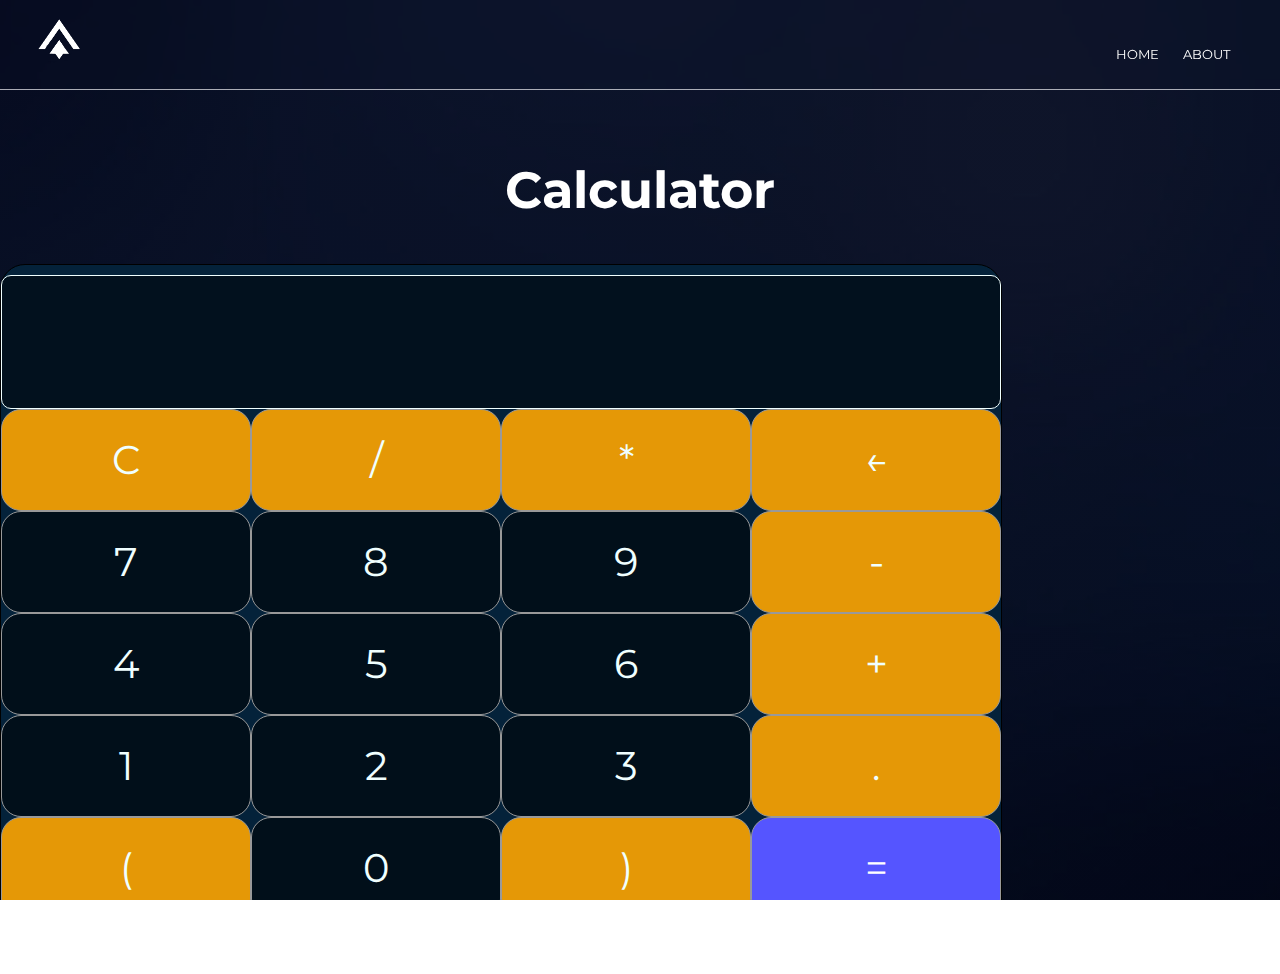
<file: HTML,CSS,JAVASCRYPT/Multi.com/Calculator.html>
<!DOCTYPE html>
<html>
<head>
    <meta name="viewport" content="width=device-width,height=device-height,initial-scale=1.0"/>
    <title>Multapp</title>
    <link href="https://cdn.jsdelivr.net/npm/bootstrap@5.2.0-beta1/dist/css/bootstrap.min.css" rel="stylesheet" integrity="sha384-0evHe/X+R7YkIZDRvuzKMRqM+OrBnVFBL6DOitfPri4tjfHxaWutUpFmBp4vmVor" crossorigin="anonymous">
    <link rel="stylesheet" href="calc.css">
    <link rel="preconnect" href="https://fonts.googleapis.com">
    <link rel="preconnect" href="https://fonts.gstatic.com" crossorigin>
    <link href="https://fonts.googleapis.com/css2?family=Montserrat:wght@100;300;400&display=swap" rel="stylesheet">
    <script src="https://ajax.googleapis.com/ajax/libs/jquery/3.6.0/jquery.min.js"></script>
    <script src="https://maxcdn.bootstrapcdn.com/bootstrap/3.4.1/js/bootstrap.min.js"></script>
</head>
<body>
    <nav>
        <a href="index.html"><img src="images/logo.png"></a>
        <div class="nav-links">
            <ul>
                <li><a href="index.html">HOME</a>
                <li><a href="index.html#about">ABOUT</a>
            </ul>
            
        </div>
    </nav>

<div class="title Calc">
    <h2>Calculator</h2>
</div>
<section>
    <div class="container">
        <div id="display"></div>
        <div class="buttons">
            <div class="button buttonC">C</div>
            <div class="button buttonDiv">/</div>
            <div class="button buttonMulti">*</div>
            <div class="button buttonErase">←</div>
            <div class="button btnSeven">7</div>
            <div class="button btnEight">8</div>
            <div class="button btnNine">9</div>
            <div class="button buttonMinus">-</div>
            <div class="button btnFour">4</div>
            <div class="button btnFive">5</div>
            <div class="button btnSix">6</div>
            <div class="button buttonPlus">+</div>
            <div class="button btnOne">1</div>
            <div class="button btnTwo">2</div>
            <div class="button btnThree">3</div>
            <div class="button buttonPeriod">.</div>
            <div class="button buttonOpen">(</div>
            <div class="button btnZero">0</div>
            <div class="button buttonClose">)</div>
            <div id="equal" class="button btn">=</div>
            
        </div>
    </div>
</section>
<script src="calc.js"></script>

<div class="btnhome">
    <a class="btn btn-secondary btn-sm" href="index.html" id="btnhome" role="button btn">Homepage</a>
</div>
</body>
</html>
</file>
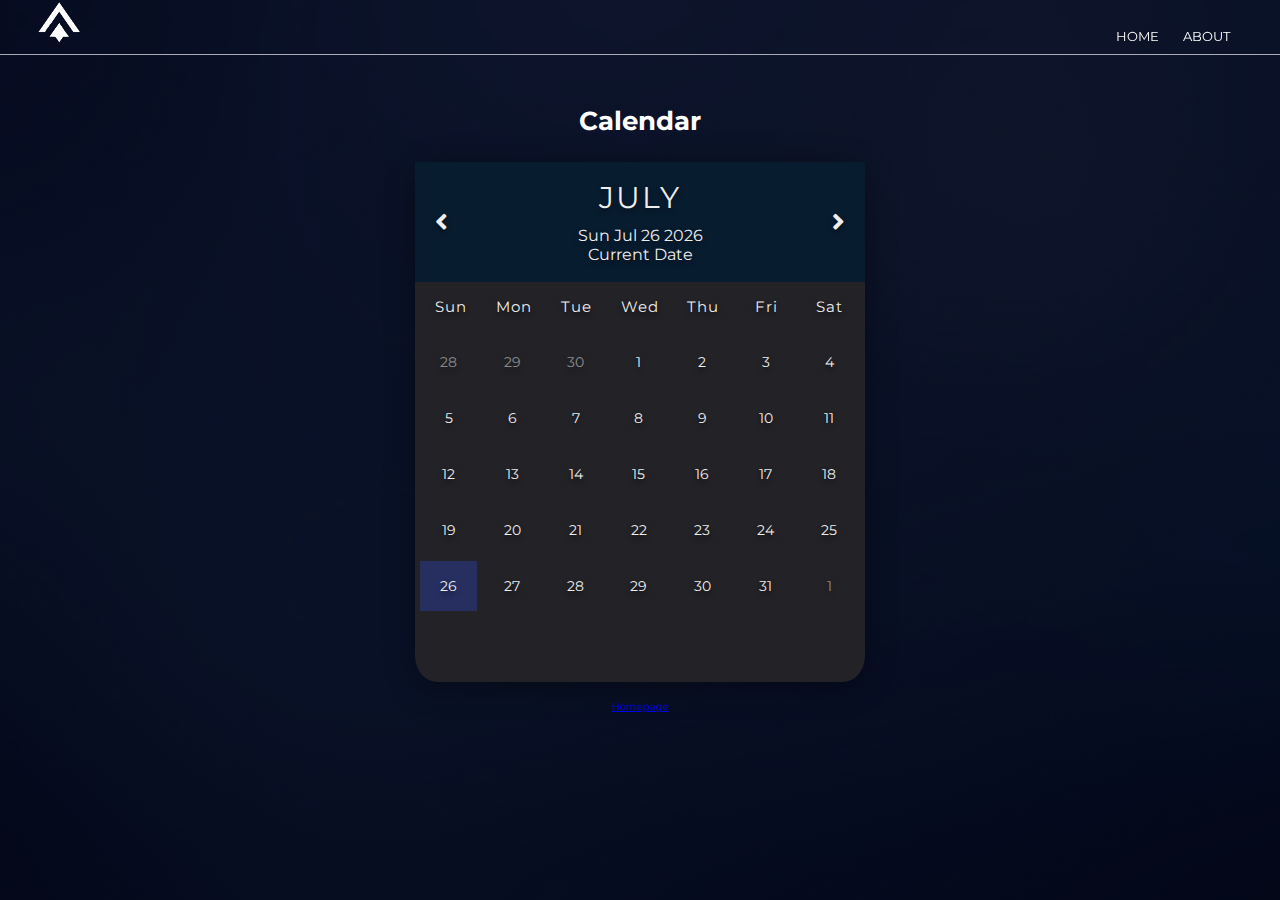
<file: HTML,CSS,JAVASCRYPT/Multi.com/Calendar.html>
<!DOCTYPE html>
<html>
<head>
    <meta name="viewport" content="width=device-width,height=device-height,initial-scale=1.0"/>
    <title>Multapp</title>
    <link href="https://cdn.jsdelivr.net/npm/bootstrap@5.2.0-beta1/dist/css/bootstrap.min.css" rel="stylesheet" integrity="sha384-0evHe/X+R7YkIZDRvuzKMRqM+OrBnVFBL6DOitfPri4tjfHxaWutUpFmBp4vmVor" crossorigin="anonymous">
    <link href="https://cdnjs.cloudflare.com/ajax/libs/imagehover.css/2.0.0/css/imagehover.min.css">
    <link rel="stylesheet" href="cal.css">
    <link
      rel="stylesheet"
      href="https://cdnjs.cloudflare.com/ajax/libs/font-awesome/5.13.0/css/all.min.css"
    />
    <link
      href="https://fonts.googleapis.com/css2?family=Quicksand:wght@300;400;500;600;700&display=swap"
      rel="stylesheet"
    />
    <link href="https://fonts.googleapis.com/css2?family=Montserrat:wght@100;300;400&display=swap" rel="stylesheet">
    <script src="https://ajax.googleapis.com/ajax/libs/jquery/3.6.0/jquery.min.js"></script>
    <script src="https://maxcdn.bootstrapcdn.com/bootstrap/3.4.1/js/bootstrap.min.js"></script>


</head>
<body>
  <nav>
    <a href="index.html"><img src="images/logo.png"></a>
    <div class="nav-links">
        <ul>
            <li><a href="">HOME</a>
            <li><a href="index.html#about">ABOUT</a>
        </ul>
        
    </div>
</nav>

      <h2 class="titleCalc">Calendar</h2>

  
    <section class="cal">
    <div class="container">
        <div class="calendar">
          <div class="month">
            <i class="fas fa-angle-left prev"></i>
            <div class="date">
              <h1>July</h1>
              <p>Wed July 27, 2022</p>
              <p>Current Date</p>
            </div>
            <i class="fas fa-angle-right next"></i>
          </div>
          <div class="weekdays">
            <div>Sun</div>
            <div>Mon</div>
            <div>Tue</div>
            <div>Wed</div>
            <div>Thu</div>
            <div>Fri</div>
            <div>Sat</div>
          </div>
          <div class="days">
            <div class="prev-date">26</div>
            <div class="prev-date">27</div>
            <div class="prev-date">28</div>
            <div class="prev-date">29</div>
            <div class="prev-date">30</div>
            <div>1</div>
            <div>2</div>
            <div>3</div>
            <div>4</div>
            <div>5</div>
            <div>6</div>
            <div>7</div>
            <div>8</div>
            <div>9</div>
            <div>10</div>
            <div>11</div>
            <div>12</div>
            <div>13</div>
            <div>14</div>
            <div>15</div>
            <div>16</div>
            <div>17</div>
            <div>18</div>
            <div>19</div>
            <div>20</div>
            <div>21</div>
            <div>22</div>
            <div>23</div>
            <div>24</div>
            <div>25</div>
            <div>26</div>
            <div class="today">27</div>
            <div>28</div>
            <div>29</div>
            <div>30</div>
            <div>31</div>
            <div class="next-date">1</div>
            <div class="next-date">2</div>
            <div class="next-date">3</div>
            <div class="next-date">4</div>
            <div class="next-date">5</div>
            <div class="next-date">6</div>
          </div>
        </div>
        <div class="btnhome">
          <a class="btn btn-secondary btn-lg" href="index.html" id="btnhome" role="button">Homepage</a>        <div class="btnhome">
      </div>
      </div>
      
  </section>
      
      <script src="cal.js"></script>







    
</body>
</html>
</file>
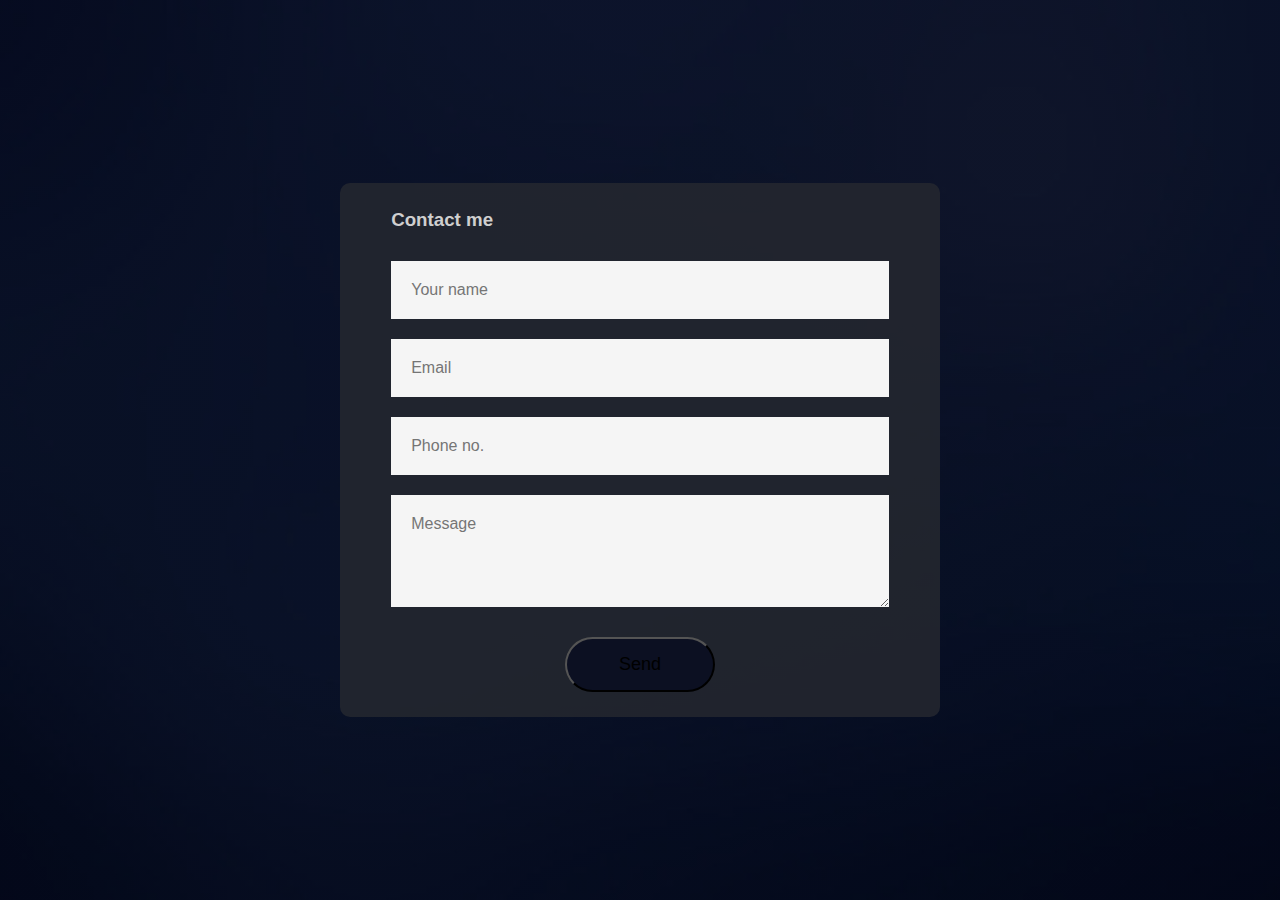
<file: HTML,CSS,JAVASCRYPT/Multi.com/contact.html>
<!doctype html>
<html>
<head>
    <title>Multi</title>
    <link href="https://cdn.jsdelivr.net/npm/bootstrap@5.2.0-beta1/dist/css/bootstrap.min.css" rel="stylesheet" integrity="sha384-0evHe/X+R7YkIZDRvuzKMRqM+OrBnVFBL6DOitfPri4tjfHxaWutUpFmBp4vmVor" crossorigin="anonymous">
    <link href="https://cdnjs.cloudflare.com/ajax/libs/imagehover.css/2.0.0/css/imagehover.min.css">
    <link rel="stylesheet" href="contact.css">
    <link rel="preconnect" href="https://fonts.googleapis.com">
    <link rel="preconnect" href="https://fonts.gstatic.com" crossorigin>
    <link href="https://fonts.googleapis.com/css2?family=Montserrat:wght@100;300;400&display=swap" rel="stylesheet">
    <script src="https://ajax.googleapis.com/ajax/libs/jquery/3.6.0/jquery.min.js"></script>
    <script src="https://maxcdn.bootstrapcdn.com/bootstrap/3.4.1/js/bootstrap.min.js"></script>


</head>
<body>
    <div class="container">
        <form onsubmit="sendEmail(); reset(); return false;">
            <h3>Contact me</h3>
            <input type="text" id="name" placeholder="Your name" required>
            <input type="email" id="email" placeholder="Email" required>
            <input type="text" id="phone" placeholder="Phone no." required> 
            <textarea id="message" rows="4" placeholder="Message"></textarea>
            <button type="submit" class="btn btn-secondary btn-sm">Send</button>
        </form>
    </div>






<script src="https://smtpjs.com/v3/smtp.js"></script>
<script>
    function sendEmail(){
            Email.send({
        SecureToken : "C973D7AD-F097-4B95-91F4-40ABC5567812",
        To : 'conradbaarde@gmail.com',
        From : document.getElementById("email").value,
        Subject : "This is the subject",
        Body : "And this is the body"
    }).then(
    message => alert(message)
    );
    }
</script>
</body>
</html>
</file>
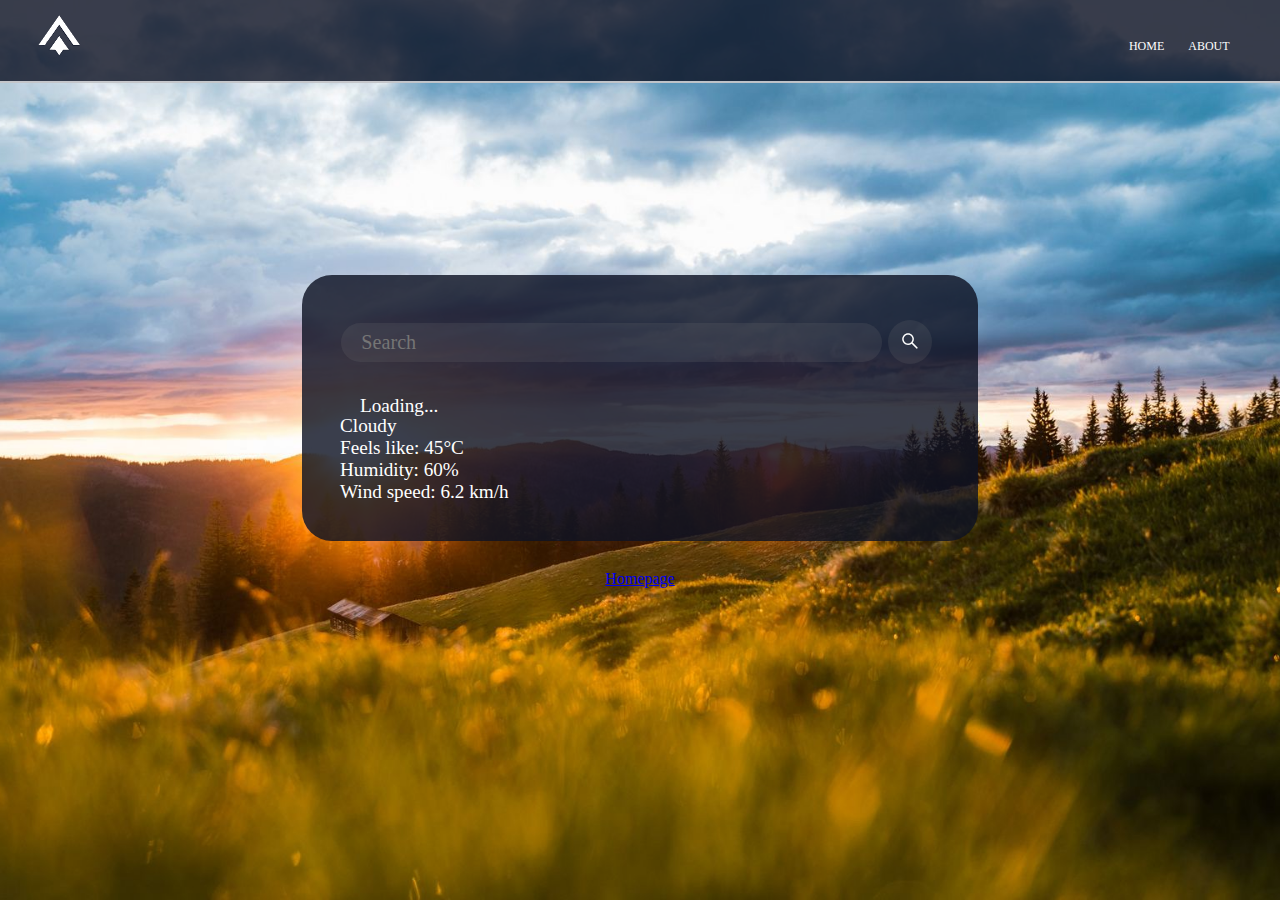
<file: HTML,CSS,JAVASCRYPT/Multi.com/Weather.html>
<!DOCTYPE html>
<html>
<head>
    <meta name="viewport" content="width=device-width,height=device-height,initial-scale=1.0"/>
    <title>Multapp</title>
    <link href="https://cdn.jsdelivr.net/npm/bootstrap@5.2.0-beta1/dist/css/bootstrap.min.css" rel="stylesheet" integrity="sha384-0evHe/X+R7YkIZDRvuzKMRqM+OrBnVFBL6DOitfPri4tjfHxaWutUpFmBp4vmVor" crossorigin="anonymous">
    <link href="https://cdnjs.cloudflare.com/ajax/libs/imagehover.css/2.0.0/css/imagehover.min.css">
    <link rel="stylesheet" href="weath.css">
    <script src="weath.js" defer></script>
    
    <link
      rel="stylesheet"
      href="https://cdnjs.cloudflare.com/ajax/libs/font-awesome/5.13.0/css/all.min.css"
    />
    <link
      href="https://fonts.googleapis.com/css2?family=Quicksand:wght@300;400;500;600;700&display=swap"
      rel="stylesheet"
    />
    <link href="https://fonts.googleapis.com/css2?family=Montserrat:wght@100;300;400&display=swap" rel="stylesheet">
    <script src="https://ajax.googleapis.com/ajax/libs/jquery/3.6.0/jquery.min.js"></script>
    <script src="https://maxcdn.bootstrapcdn.com/bootstrap/3.4.1/js/bootstrap.min.js"></script>
    <link rel="preconnect" href="https://fonts.googleapis.com">
    <link rel="preconnect" href="https://fonts.gstatic.com" crossorigin>


</head>
<body>
    <section class="weatherSec">
        <nav>
            <a href="index.html"><img src="images/logo.png"></a>
            <div class="nav-links">
                <ul>
                    <li><a href="index.html">HOME</a>
                    <li><a href="index.html#about">ABOUT</a>
                </ul>
                
            </div>
        </nav>

<div class="container">
    <div class="card">
        <div class="search">
            <input type="text" class="search-bar" placeholder="Search">
            <button><svg stroke="currentColor" fill="currentColor" stroke-width="0" viewBox="0 0 1024 1024"
                height="1.5em" width="1.5em" xmlns="http://www.w3.org/2000/svg"><path d="M909.6 854.5L649.9 594.8C690.2 542.7 
                712 479 712 412c0-80.2-31.3-155.4-87.9-212.1-56.6-56.7-132-87.9-212.1-87.9s-155.5 31.3-212.1 
                87.9C143.2 256.5 112 331.8 112 412c0 80.1 31.3 155.5 87.9 212.1C256.5 680.8 331.8 712 412 712c67 
                0 130.6-21.8 182.7-62l259.7 259.6a8.2 8.2 0 0 0 11.6 0l43.6-43.5a8.2 8.2 0 0 0 0-11.6zM570.4 570.4C528 
                612.7 471.8 636 412 636s-116-23.3-158.4-65.6C211.3 528 188 471.8 188 412s23.3-116.1 65.6-158.4C296 211.3 
                352.2 188 412 188s116.1 23.2 158.4 65.6S636 352.2 636 412s-23.3 116.1-65.6 158.4z"></path></svg></button>
        </div>
        <div class="weather loading">
            <h2 class="city">Weather in Denver</h2>
            <h1 class="temp">51&#8451</div>
                <div class="flex">
                    <div class="description">Cloudy</div>
                </div>
            <div class="feelsLike">Feels like: 45°C</div>   
            <div class="humidity">Humidity: 60%</div>
            <div class="wind">Wind speed: 6.2 km/h</div>

    </div>
    
</div>
<div class="btnhome">
    <a class="btn btn-secondary btn-sm" href="index.html" id="btnhome" role="button">Homepage</a>        <div class="btnhome">
</div>


</section>
</body>
</html>
</file>
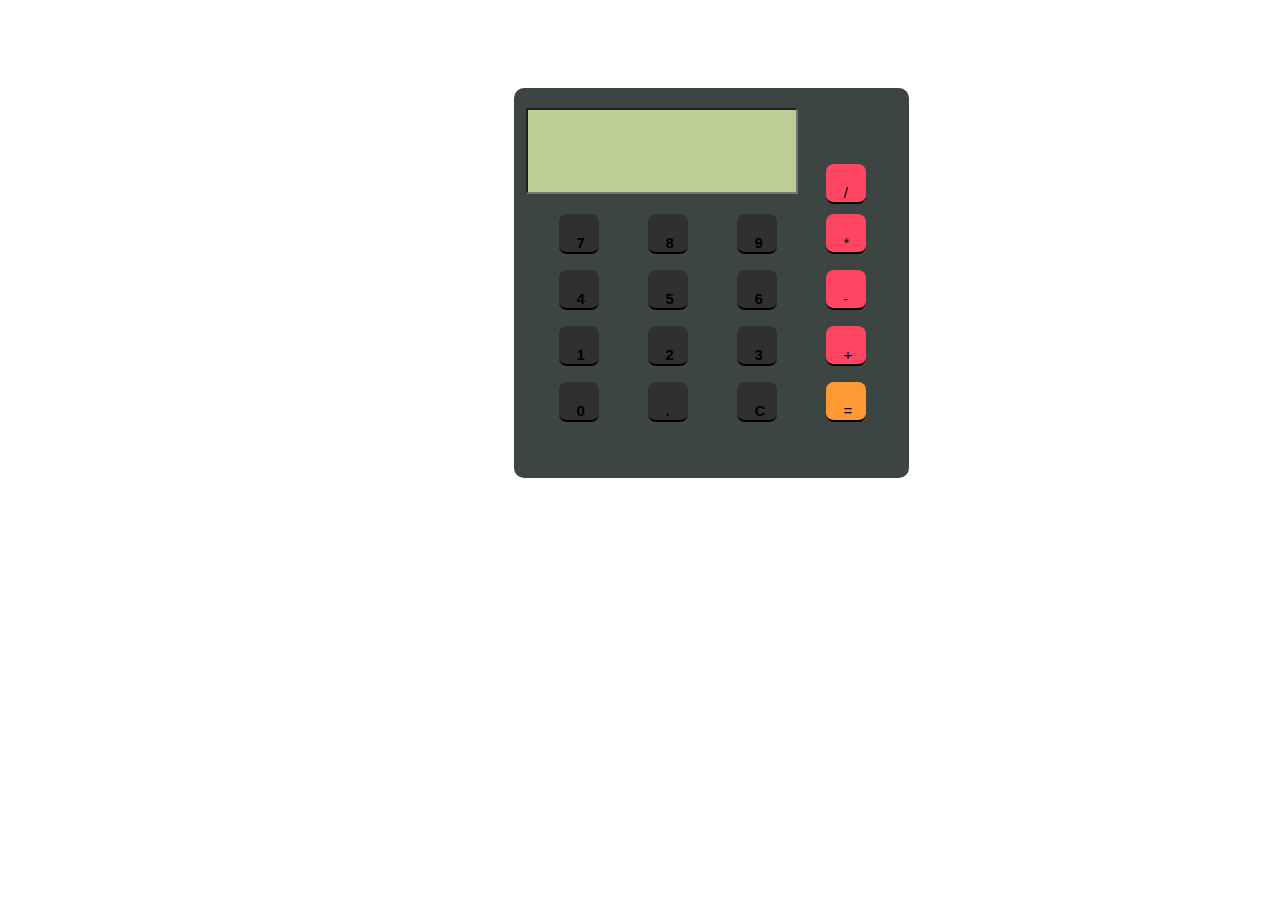
<file: HTML,CSS,JAVASCRYPT/FILES/tests/test.html>
<!doctype html>  
<html>  
    <head>  
    <meta charset="utf-8">  
    <title>  
         Calculator using HTML Example  
    </title>  
    <link href="https://fonts.googleapis.com/css2?family=Cookie&display=swap" rel="stylesheet">  
    <!-- CSS property to create interactive  
        calculator interface -->  
    <style>  
  
.box    
{    
padding-bottom: 40px;
padding-right: 5px;
background-color: #3d4543;       
width: 390px;    
border-radius: 10px;    
position: relative;  
top: 80px;    
left: 40%;    
}   
.display    
{           
position: relative;    
left: 13px;    
top: 5%;    
height: 40px;    
padding-bottom: 18%;
}    
.display input    
{    
position: relative;    
left: -1px;       
height: 35px;    
color: black;    
background-color: #bccd95;    
font-size: 21px;
text-align: right;  

}

input[type="text"]{
   top: 50%;
   height: 5%;
   padding: 40px 1px; line-height: 28px; 
   font-size: 50px;
}

.keys    
{    
position: relative;    
}    


.button
{    
width: 40px;    
height: 30px;    
border: none;    
border-radius: 8px;    
margin-left: 45px;    
padding: 18px;
cursor: pointer;    
border-top: 2px solid transparent;
font-size: 15px;
}    
.button.gray    
{    
color: black;      
background-color: #6f6f6f;    
border-bottom: black 2px solid;    
border-top: 2px #6f6f6f solid;    
}   
    
.button.pink    
{    
color: black;    
background-color: #ff4561;    
border-bottom: black 2px solid;    
}    
.button.black    
{    
color: black;    
background-color: #303030;    
border-bottom: black 2px solid;    
border-top: 2px 303030 solid;    
font-weight: bold;  
}    
.button.orange    
{    
color: black;    
background-color: #FF9933;    
border-bottom: black 2px solid;    
border-top: 2px #FF9933 solid;    
}    
.gray:active    
{    
border-top: black 2px solid;    
border-bottom: 2px #6f6f6f solid;    
}    
.pink:active    
{    
border-top:black 2px solid;    
border-bottom:#ff4561 2px solid;    
}    
.black:active    
{    
border-top: black 2px solid;    
border-bottom: #303030 2px solid;    
}    
.orange:active    
{    
border-top: black 2px solid;    
border-bottom: #FF9933 2px solid;    
}    
p    
{    
line-height: 10px;    
}
.divide{
  position: absolute;
  top: -50px;
  left: 68.5%;
}
</style>  
</head>  
<body>  
    <div class="box">    
        <div class="display">  
        <input type="text" readonly size="7" id="d">  
        </div>    
        <div class="keys">    
               <p class="divide">  
                <input type="button" class="button pink" value="/" onclick='v("/")'> </p>  
        </div>  

              <div class="btn">
                <p> 
                <input type="button" class="button black" value="7" onclick='v("7")'>  
                <input type="button" class="button black" value="8" onclick='v("8")'>  
                <input type="button" class="button black" value="9" onclick='v("9")'>  
                <input type="button" class="button pink" value="*" onclick='v("*")'> 
                </p>  

                <p> 
                <input type="button" class="button black" value="4" onclick='v("4")'>  
                <input type="button" class="button black" value="5" onclick='v("5")'>  
                <input type="button" class="button black" value="6" onclick='v("6")'>  
                <input type="button" class="button pink" value="-" onclick='v("-")'> 
                </p>

                <p> 
                <input type="button" class="button black" value="1" onclick='v("1")'>  
                <input type="button" class="button black" value="2" onclick='v("2")'>  
                <input type="button" class="button black" value="3" onclick='v("3")'>  
                <input type="button" class="button pink" value="+" onclick='v("+")'> 
                </p>  

                <p>
                <input type="button" class="button black" value="0" onclick='v("0")'>   
                <input type="button" class="button black" value="." onclick='v(".")'>  
                <input type="button" class="button black" value="C" onclick='c("")'>  
                <input type="button" class="button orange" value="=" onclick='e()'> 
                </p> 
              </div>   
        </div>     
</body>  
<script>  
function c(val)    
{    
document.getElementById("d").value=val;    
}    
function v(val)    
{document.getElementById("d").value+=val;    
}    
function e()    
{    
try    
    {    
     c(eval(document.getElementById("d").value))    
    }    
    catch(e)    
    {    
     c('Error') }    
}  
</script>  
</html>
</file>
<file: HTML,CSS,JAVASCRYPT/Multi.com/calc.css>
html,body{
    width: 100%;
    height: 100%;
    margin: 0px;
    padding: 0px;
    overflow-x: hidden;
    background-image:
    linear-gradient(rgba(4, 9, 30, 0.7),rgba(4,9,30,0.7)),url(images/bg.png);
    background-position: center; 
    background-size: cover; 
}

*{
    min-width: 1;
    margin: -20;
    padding: -20;
    font-family: 'Montserrat', sans-serif;
}

.index
{
    min-height: 100vh; width: 100%;
    background-image:
    linear-gradient(rgba(4, 9, 30, 0.7),rgba(4,9,30,0.7)),url(images/bg.png);
    background-position: center; 
    background-size: cover; 
    position: relative;
}

.about{
    min-height: 100vh; width: 100%;
    background-image:
    linear-gradient(rgba(4, 9, 30, 0.7),rgba(4,9,30,0.7)),url(images/bg.png);
    background-position: center; 
    background-size: cover; 
    position: relative;
}

.about h1{
    padding-top: 18%;
    flex: 1;
    display: flex;
    color: #fff;
    justify-content: center;
    align-items: center;
    font-size: 4vw;
}

.about p{
    flex: 1;
    display: flex;
    color: #fff;
    justify-content: center;
    align-items: center;
    text-align: center;
    font-size: 2vw;
}

nav{
    position: sticky;
    border-bottom: 1px solid rgba(236, 236, 240, 0.719);
    backdrop-filter: blur(5px);
    top: 0px;
    margin: 0px;
    padding: 0px;
    display: flex; 
    padding-top: 0px;
    padding-bottom: 0px;
    padding-left: 3%;
    padding-right: 3%;
    justify-content: space-between; 
    align-items: center;
    
    
    z-index: 1;
}

nav img
{
    width: 50%;
    padding: -20;
    margin: -20;
}
    
.nav-links
{ 
    padding-top: 20px;
    flex: 1;
    text-align: right;
}
    
.nav-links ul li
{
    list-style: none; 
    display: inline-block; 
    padding: 8px 12px; 
    position: relative;
}

.nav-links ul li a
{
    color: #fff;
    text-decoration: none;
    font-size: 13px;

}



.nav-links ul li::after
{
    content: '';
    width: 0%;
    height: 2px;
    background: #f44336;
    display: block;
    margin: auto;
    transition: 0.5s;
}
.nav-links ul li:hover::after
{
    width: 100%;
}

/*Calculator CSS*/

.container {
    background-color: rgb(4, 34, 58);
    max-width: 1000px;
    margin: 2vh auto -20 auto;
    padding-bottom: 10px;
    padding-top: 10px;
    border: 1px solid;
    border-radius: 25px;
}

#display {
    text-align: right;
    height: 100px;
    line-height: 70px;
    padding: 16px 8px;
    font-size: 60px;
    border: 1px solid;
    border-radius: 10px;
    overflow: hidden;
    text-overflow: ellipsis;
    display: -webkit-box;
    -webkit-line-clamp: 2;
    -webkit-box-orient: vertical;
    background-color: #0000007a;
    color: azure;
}

.buttons {
    display: grid;
    border-bottom: 1px solid #999;
    border-left: 1px solid#999;
    grid-template-columns: 1fr 1fr 1fr 1fr;
    border: none;
    color: azure;
    top:0;
    bottom: 0;
    left: 0;
    right: 0;
}

.buttons > div {
    border-top: 1px solid #999;
    border-right: 1px solid#999;
    border-radius: 20px;
    font-size: 40px;
}

.buttonC,
.buttonDiv,
.buttonMulti,
.buttonErase,
.buttonMinus,
.buttonPlus,
.buttonPeriod,
.buttonOpen,
.buttonClose{
    background-color: #ffa600e5;
}




.button {
    border: 0.5px solid #999;
    line-height: 100px;
    text-align: center;
    font-size: 25px;
    cursor: pointer;
}
.btnSeven,
.btnEight,
.btnNine,
.btnSix,
.btnFive,
.btnFour,
.btnThree,
.btnTwo,
.btnOne,
.btnZero{
    background-color: #0000008a;
}

#equal {
    background-color: rgb(85, 85, 255);
    color: white;
}

.button:hover {
    background-color: #323330;
    color: white;
    transition: 0.5s ease-in-out;
}
/*end calcu CSS*/

.btnhome{
    display: flex;
    justify-content: center;
    align-items: center;
    margin-top: 2%;
}

.title.Calc h2{
    padding-top: 2%;
    display: flex;
    color: #fff;
    justify-content: center;
    align-items: center;
    font-size: 4vw;
}

@media screen and (max-width: 816px){
    .title.Calc h2 {
        
        padding-top: 2%;
        color: #fff;
        justify-content: center;
        align-items: center;
        font-size: 300%;
        
    }

    
/*Calculator CSS*/

.container {
    background-color: rgb(4, 34, 58);
    max-width: 400px;
    margin: 2vh auto -20 auto;
    padding-bottom: 10px;
    padding-top: 10px;
    border: 1px solid;
    border-radius: 25px;
}

#display {
    text-align: right;
    height: 80px;
    width: 375px;
    line-height: 70px;
    padding: 16px 8px;
    font-size: 60px;
    border: 1px solid;
    border-radius: 10px;
    overflow: hidden;
    text-overflow: ellipsis;
    display: -webkit-box;
    -webkit-line-clamp: 2;
    -webkit-box-orient: vertical;
    background-color: #0000007a;
    color: azure;
}

.buttons {
    display: grid;
    border-bottom: 1px solid #999;
    border-left: 1px solid#999;
    grid-template-columns: 1fr 1fr 1fr 1fr;
    border: none;
    color: azure;
}

.buttons > div {
    border-top: 1px solid #999;
    border-right: 1px solid#999;
    border-radius: 20px;
    font-size: 40px;
    height: 85px;
}

.buttonC,
.buttonDiv,
.buttonMulti,
.buttonErase,
.buttonMinus,
.buttonPlus,
.buttonPeriod,
.buttonOpen,
.buttonClose{
    background-color: #ffa600e5;
}




.button {
    border: 0.5px solid #999;
    line-height: 100px;
    text-align: center;
    font-size: 25px;
    cursor: pointer;
}
.btnSeven,
.btnEight,
.btnNine,
.btnSix,
.btnFive,
.btnFour,
.btnThree,
.btnTwo,
.btnOne,
.btnZero{
    background-color: #0000008a;
}

#equal {
    background-color: rgb(85, 85, 255);
    color: white;
}

.button:hover {
    background-color: #323330;
    color: white;
    transition: 0.5s ease-in-out;
}
/*end calcu CSS*/
}
</file>
<file: HTML,CSS,JAVASCRYPT/Multi.com/cal.css>
html,body{
    width: 100%;
    height: 100%;
    margin: 0px;
    padding: 0px;
    overflow-x: hidden;
    background-image:
    linear-gradient(rgba(4, 9, 30, 0.7),rgba(4,9,30,0.7)),url(images/bg.png);
    background-position: center; 
    background-size: cover; 
}

*{
    min-width: 1;
    margin: 0;
    padding: 0;
    font-family: 'Montserrat', sans-serif;
}

.index
{
    min-height: 100vh; width: 100%;
    background-image:
    linear-gradient(rgba(4, 9, 30, 0.7),rgba(4,9,30,0.7)),url(images/bg.png);
    background-position: center; 
    background-size: cover; 
    position: relative;
}

.about{
    min-height: 100vh; width: 100%;
    background-image:
    linear-gradient(rgba(4, 9, 30, 0.7),rgba(4,9,30,0.7)),url(images/bg.png);
    background-position: center; 
    background-size: cover; 
    position: relative;
}

.about h1{
    padding-top: 18%;
    flex: 1;
    display: flex;
    color: #fff;
    justify-content: center;
    align-items: center;
    font-size: 4vw;
}

.about p{
    flex: 1;
    display: flex;
    color: #fff;
    justify-content: center;
    align-items: center;
    text-align: center;
    font-size: 2vw;
}

nav{
    position: sticky;
    border-bottom: 1px solid rgba(236, 236, 240, 0.719);
    backdrop-filter: blur(5px);
    top: 0px;
    margin: 0px;
    padding: 0px;
    display: flex; 
    padding-top: 0px;
    padding-bottom: 0px;
    padding-left: 3%;
    padding-right: 3%;
    justify-content: space-between; 
    align-items: center;
    
    
    z-index: 1;
}

nav img
{
    width: 50%;
    padding: 0;
    margin: 0;
}
    
.nav-links
{ 
    padding-top: 20px;
    flex: 1;
    text-align: right;
}
    
.nav-links ul li
{
    list-style: none; 
    display: inline-block; 
    padding: 8px 12px; 
    position: relative;
}

.nav-links ul li a
{
    color: #fff;
    text-decoration: none;
    font-size: 13px;

}



.nav-links ul li::after
{
    content: '';
    width: 0%;
    height: 2px;
    background: #f44336;
    display: block;
    margin: auto;
    transition: 0.5s;
}
.nav-links ul li:hover::after
{
    width: 100%;
}

/*Calendar*/

* {
    margin: 0;
    padding: 0;
    box-sizing: border-box;
  }
  
  html {
    font-size: 62.5%;
  }
  
  .container {
    margin-top: 2%;
    color: #eee;
    display: flex;
    flex-direction: column;
    justify-content: center;
    align-items: center;
  }
  
  .calendar {
    width: 45rem;
    height: 52rem;
    background-color: #222227;
    box-shadow: 0 0.5rem 3rem rgba(0, 0, 0, 0.4);
    border-radius: 5%;
  }
  
  .month {
    width: 100%;
    height: 12rem;
    background-color: #081c30;
    display: flex;
    justify-content: space-between;
    align-items: center;
    padding: 0 2rem;
    text-align: center;
    text-shadow: 0 0.3rem 0.5rem rgba(0, 0, 0, 0.5);
  }
  
  .month i {
    font-size: 2.5rem;
    cursor: pointer;
  }
  
  .month h1 {
    font-size: 3rem;
    font-weight: 400;
    text-transform: uppercase;
    letter-spacing: 0.2rem;
    margin-bottom: 1rem;
  }
  
  .month p {
    font-size: 1.6rem;
  }
  
  .weekdays {
    width: 100%;
    height: 5rem;
    padding: 0 0.4rem;
    display: flex;
    align-items: center;
  }
  
  .weekdays div {
    font-size: 1.5rem;
    font-weight: 400;
    letter-spacing: 0.1rem;
    width: calc(44.2rem / 7);
    display: flex;
    justify-content: center;
    align-items: center;
    text-shadow: 0 0.3rem 0.5rem rgba(0, 0, 0, 0.5);
  }
  
  .days {
    width: 100%;
    display: flex;
    flex-wrap: wrap;
    padding: 0.2rem;
  }
  
  .days div {
    font-size: 1.4rem;
    margin: 0.3rem;
    width: calc(40.2rem / 7);
    height: 5rem;
    display: flex;
    justify-content: center;
    align-items: center;
    text-shadow: 0 0.3rem 0.5rem rgba(0, 0, 0, 0.5);
    transition: background-color 0.2s;
  }
  
  .days div:hover:not(.today) {
    background-color: #262626;
    border: 0.2rem solid #777;
    cursor: pointer;
  }
  
  .prev-date,
  .next-date {
    opacity: 0.5;
  }


  
  .today {
    background-color: rgba(40, 53, 121, 0.7);
  }

  .btnhome{
    display: flex;
    top: 50%;
    justify-content: center;
    align-items: center;
    height: 50px;
}

h2.titleCalc{
  padding-top: 50px;
  flex: 1;
  display: flex;
  color: #fff;
  justify-content: center;
  align-items: center;
  font-size: 2vw;
}

.date p{
  margin-bottom: 0px;
}

@media screen and (max-width: 816px) {
  .calendar {
    width: 40rem;
    height: 52rem;
    background-color: #222227;
    box-shadow: 0 0.5rem 3rem rgba(0, 0, 0, 0.4);
  }
  
  .month {
    width: 100%;
    height: 12rem;
    background-color: #081c30;
    display: flex;
    justify-content: space-between;
    align-items: center;
    padding: 0 2rem;
    text-align: center;
    text-shadow: 0 0.3rem 0.5rem rgba(0, 0, 0, 0.5);
  }
  
  .month i {
    font-size: 2.5rem;
    cursor: pointer;
  }
  
  .month h1 {
    font-size: 3rem;
    font-weight: 400;
    text-transform: uppercase;
    letter-spacing: 0.2rem;
    margin-bottom: 1rem;
  }
  
  .month p {
    font-size: 1.6rem;
  }
  
  .weekdays {
    width: 100%;
    height: 5rem;
    padding: 0 0.4rem;
    display: flex;
    align-items: center;
  }
  
  .weekdays div {
    font-size: 1.5rem;
    font-weight: 400;
    letter-spacing: 0.1rem;
    width: calc(44.2rem / 7);
    display: flex;
    justify-content: center;
    align-items: center;
    text-shadow: 0 0.3rem 0.5rem rgba(0, 0, 0, 0.5);
  }
  
  .days {
    width: 115%;
    display: flex;
    flex-wrap: wrap;
    padding: 0.2rem;
  }
  
  .days div {
    font-size: 1.4rem;
    margin: 0rem;
    width: calc(40.2rem / 7);
    height: 6rem;
    display: flex;
    justify-content: center;
    align-items: center;
    text-shadow: 0 0.3rem 0.5rem rgba(0, 0, 0, 0.5);
    transition: background-color 0.2s;
  }
  
  .days div:hover:not(.today) {
    background-color: #262626;
    border: 0.2rem solid #777;
    cursor: pointer;
  }
  
  .prev-date,
  .next-date {
    opacity: 0.5;
  }


  
  .today {
    background-color: rgba(40, 53, 121, 0.7);
  }

  .btnhome{
    display: flex;
    top: 50%;
    justify-content: center;
    align-items: center;
    height: 50px;
}

h2.titleCalc{
  padding-top: 50px;
  flex: 1;
  display: flex;
  color: #fff;
  justify-content: center;
  align-items: center;
  font-size: 10vw;
}

.date p{
  margin-bottom: 0px;
}

}
</file>
<file: HTML,CSS,JAVASCRYPT/Multi.com/contact.css>
*{
    margin: 0; 
    padding: 0;
    box-sizing: border-box; 
    font-family: 'poppins', sans-serif;
}

html,body{
    width: 100%;
    height: 100%;
    margin: 0px;
    padding: 0px;
    overflow-x: hidden;
    background-image:
    linear-gradient(rgba(4, 9, 30, 0.7),rgba(4,9,30,0.7)),url(images/bg.png);
    background-position: center; 
    background-size: cover; 
    
}

.container{
width: 100%; 
height: 100vh; 
display: flex; 
align-items: center; 
justify-content: center;

}

form{
    background: #262830d0; 
    display: flex; 
    flex-direction: column; 
    padding: 2vw 4vw; 
    width: 90%; 
    max-width: 600px; border-radius : 10px;
    }
    

form h3{
color: rgb(207, 207, 207); 
font-weight: 800; 
margin-bottom: 20px
}

form input, form textarea{ 
    border: 0; 
    margin: 10px 0; 
    padding: 20px; 
    outline: none; 
    background: #f5f5f5;
    font-size: 16px;
}

form .btn{
    padding: 15px;
    font-size: 18px;
    width: 30%;
    margin: 20px auto 0;
    border-radius: 30px;
    background-color: rgba(4, 9, 30, 0.7);

}
</file>
<file: HTML,CSS,JAVASCRYPT/Multi.com/weath.css>
body {
    background: #222;
    background-image: url('bg/1.jpg');
    -webkit-transition: background-image 0.2s ease-in-out;
    transition: background-image 0.2s ease-in-out;
    height: 100vh;
    margin: 0;
    background-position: center;
    background-repeat: no-repeat;
    background-size: cover;
    
}

.container{
    display: flex;
    align-items: center;
    justify-content: center;
    font-size: 120%;
}

.card {
    max-width: 600px;
    padding: 2em;
    background: #0d1224d0;
    color: white;
    border-radius: 30px;
    width: 100%;
    margin-top: 15%;
    margin-left: 0px;
}

.search{
    display: flex;
    align-items: center;
    justify-content: center;

}

button {
    margin: 0.5em;
    border-radius: 50%;
    border: none;
    height: 44px;
    outline: none;
    width: 44px;
    background: #7c7c7c2b;
    color: white;
    cursor: pointer;
    transition: 0.2s ease-in-out;
}
button:hover {
    background: #7c7c7c6b;
}

input.search-bar {
    outline: none;
    border: none;
    padding: 0.4em 1em;
    border-radius: 24px;
    background: #7c7c7c2b;
    color: white;
    font-family: inherit;
    font-size: 105%;
    width: calc(100% - 100px);
}

h1.temp {
    margin: 0;
    margin-bottom: 0.5em;
}

.description {
    text-transform: capitalize;
}

.flex{
    display: flex;
    align-items: center;
}

.message{
    visibility: hidden;
}

.weather.loading{
    visibility: hidden;
    max-height: 20px;
    position: relative;
}

.weather.loading:after{
    position: absolute;
    visibility: visible;
    content: "Loading...";
    color: white;
    top: 0;
    left: 20px;
}

.btnhome{
    display: flex;
    justify-content: center;
    align-items: center;
    margin-top: 2%;
}

nav{
    position: sticky;
    border-bottom: 2px solid rgba(255, 255, 255, 0.719);
    top: 0px;
    margin: 0px;
    padding: 0px;
    display: flex; 
    padding-top: 0px;
    padding-bottom: 0px;
    padding-left: 3%;
    padding-right: 3%;
    justify-content: space-between; 
    align-items: center;
    z-index: 1;
    background-color: #0d1224d0;
}

nav img
{
    width: 50%;
    padding: 0;
    margin: 0;
}
    
.nav-links
{ 
    padding-top: 1%;
    padding-bottom: 1px;
    flex: 1;
    text-align: right;
    
}
    
.nav-links ul li
{
    
    list-style: none; 
    display: inline-block; 
    padding: 8px 12px; 
    position: relative;
    
}

.nav-links ul li a
{
    color: #fff;
    text-decoration: none;
    font-size: 12px;
    

}



.nav-links ul li::after
{
    content: '';
    width: 0%;
    height: 2px;
    background: #f44336;
    display: block;
    margin: auto;
    transition: 0.5s;
}
.nav-links ul li:hover::after
{
    width: 100%;
}
</file>
